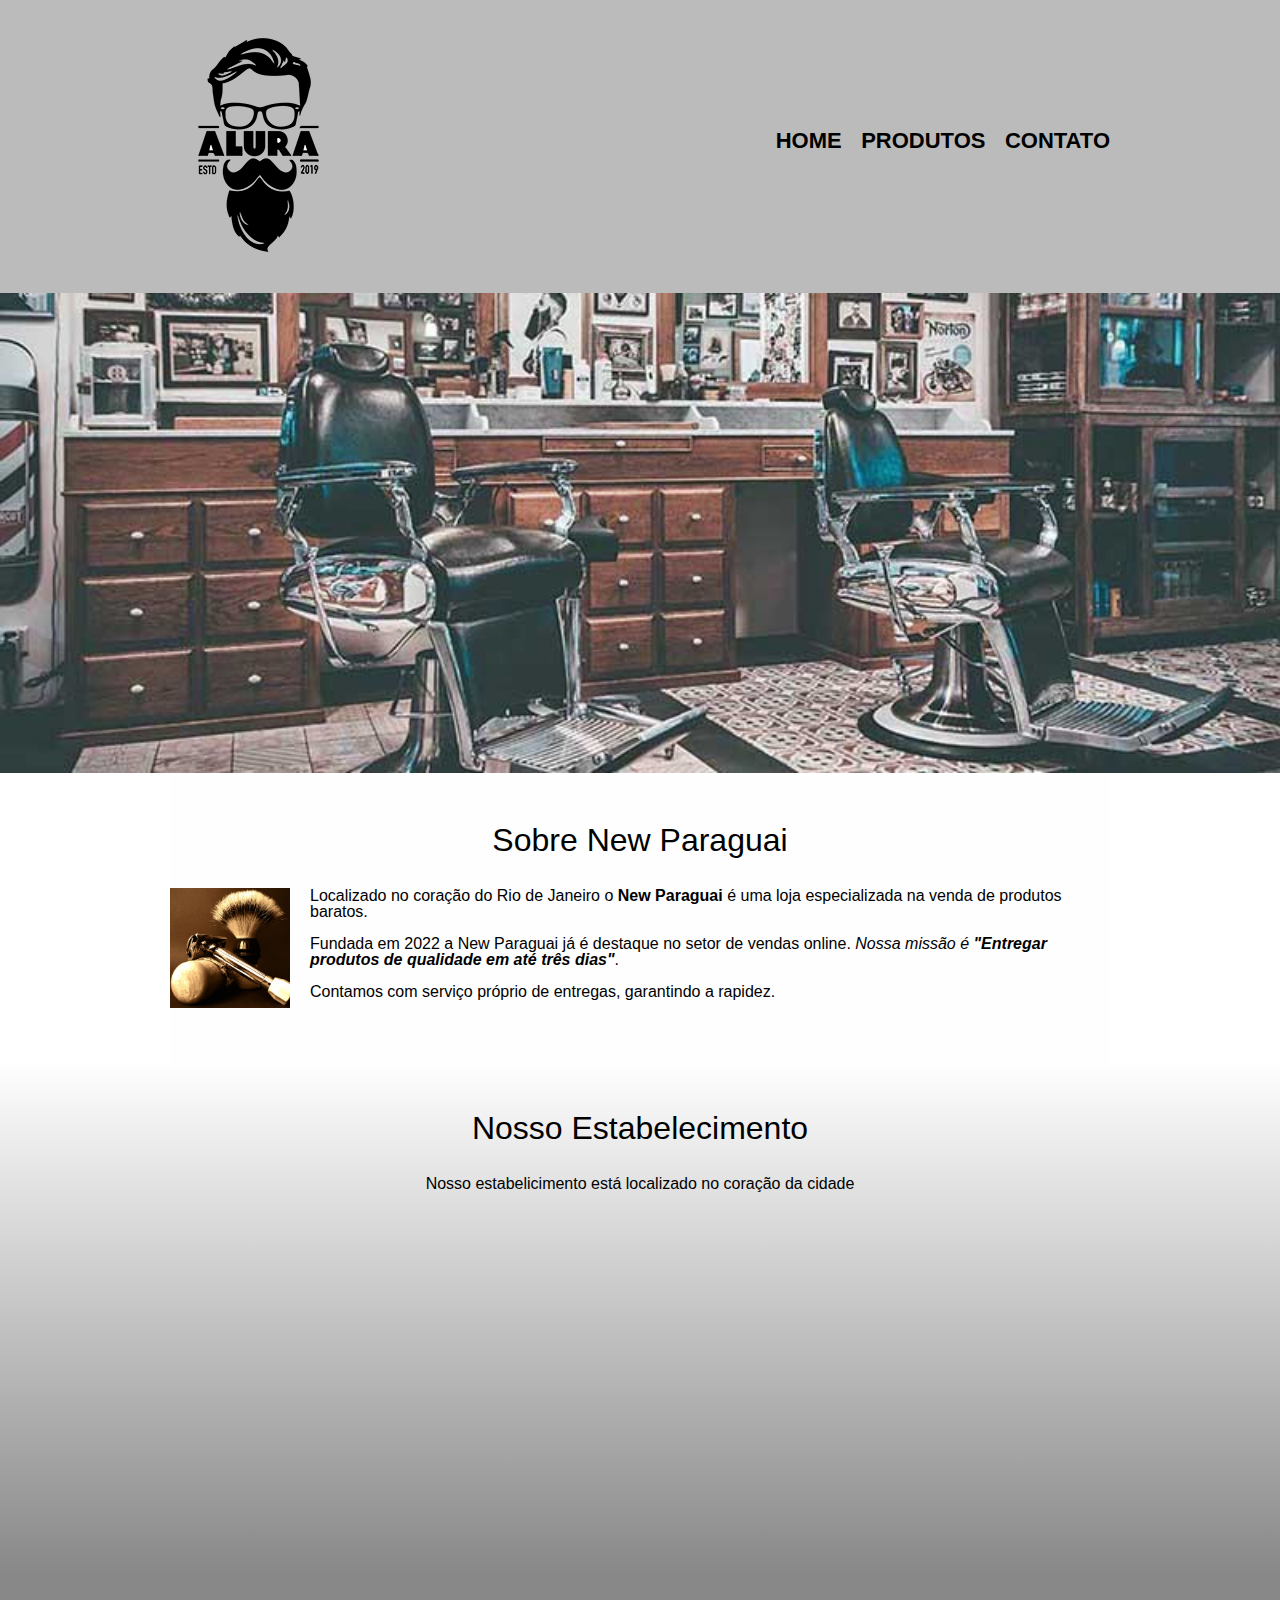
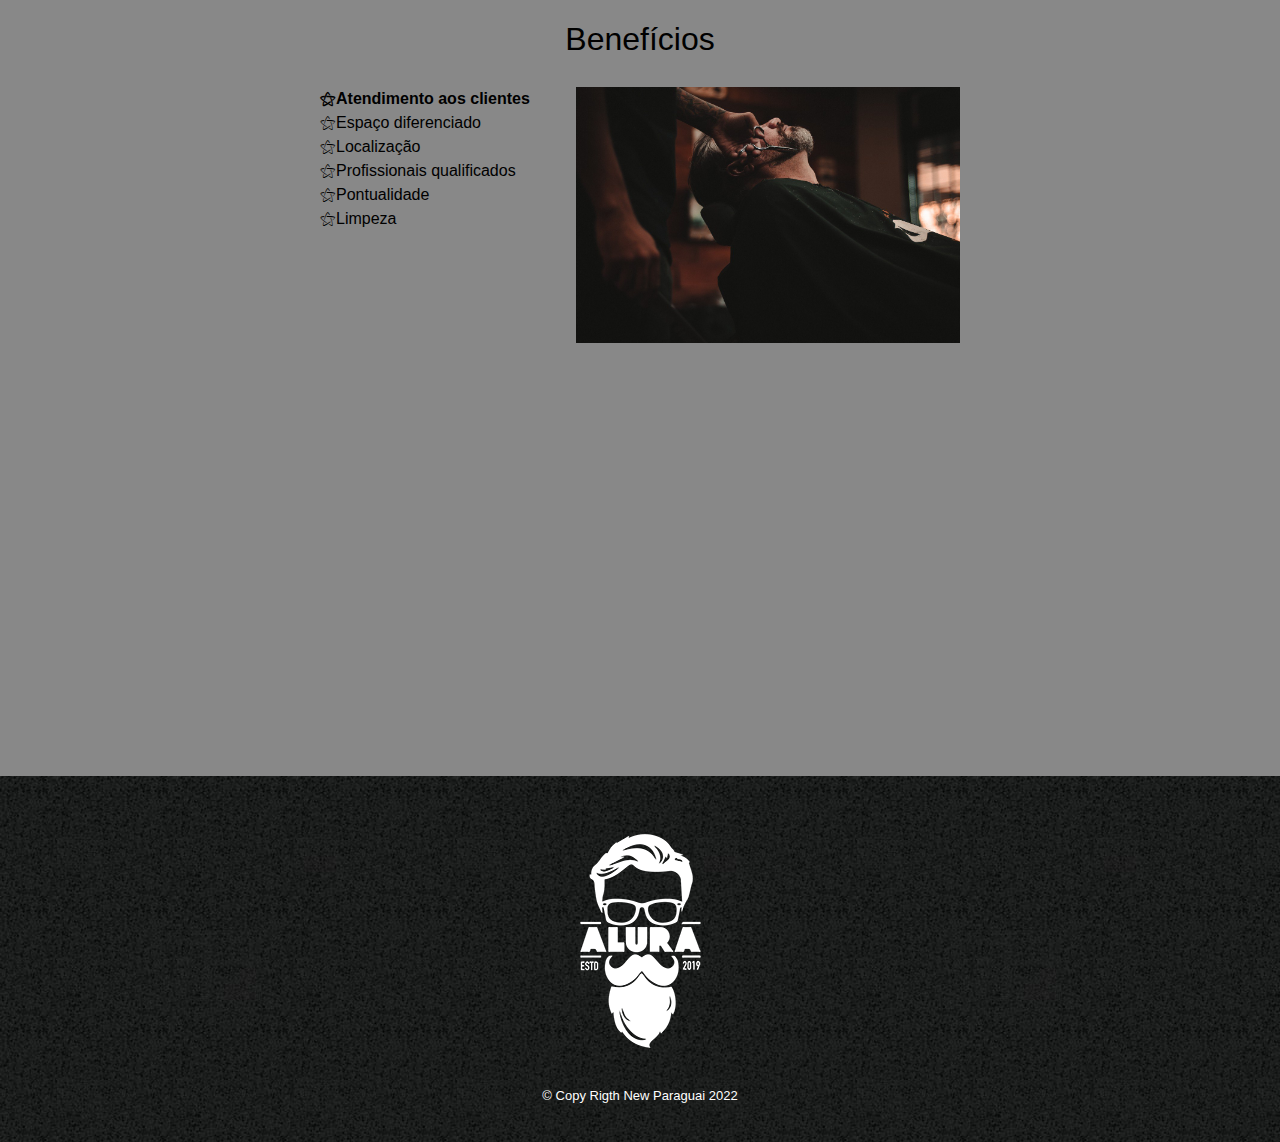
<file: front/index.html>
<!DOCTYPE html>
<html lang="pt-br">
<head>
    <meta charset="UTF-8">
    <title>New Paraguai</title>
    <link rel="stylesheet" href="reset.css">
    <link rel="stylesheet" href="style.css">
    <link rel="https://fonts.googleapis.com/css?family=Montserrat&display=swap" rel="stylesheet">
    <meta http-equiv="X-UA-Compatible" content="IE=edge">
    <meta name="viewport" content="width=device-width, initial-scale=1.0">
    

</head>
<body>

    <header>
        <div class="caixa-navegacao">
            <h1><img src="logo.png"></h1>
            <nav>
                <ul>
                    <li><a href="index.html">Home</a></li>
                    <li><a href="produtos.html">Produtos</a></li>
                    <li><a href="contato.html">Contato</a></li>
                </ul>
            </nav>
        </div>
    </header>

    <img class="banner" src="banner.jpg">

    <main>
        <section class="principal">
            <h2 class="tituloPrincipal">Sobre New Paraguai</h1>

            <img class="utensilios" src="utensilios.jpg" alt="Utensilios de um barbeiro">

            <p >Localizado no coração do Rio de Janeiro o <strong>New Paraguai</strong> é uma loja especializada
                na venda de produtos baratos.</p>
            <p id ="missao">Fundada em 2022 a New Paraguai já é destaque no setor de vendas online.
                <em>Nossa missão é <strong>"Entregar produtos de qualidade em até três dias"</strong></em>.</p>
            <p >Contamos com serviço próprio de entregas, garantindo a rapidez.</p>
        </section>

        <section class="mapa">

            <h3 class="tituloPrincipal">Nosso Estabelecimento</h3>
            <p>Nosso estabelicimento está localizado no coração da cidade</p>
            <div class="mapaConteudo">
                <iframe src="https://www.google.com/maps/embed?pb=!1m18!1m12!1m3!1d3673.954274605691!2d-43.
                212675885601854!3d-22.95191104525169!2m3!1f0!2f0!3f0!3m2!1i1024!2i768!4f13.1!3m3!1m2!
                1s0x997fd5984aa13f%3A0x9dc984d7019502de!2sCristo%20Redentor!5e0!3m2!1spt-BR!2sbr!
                4v1663011030792!5m2!1spt-BR!2sbr"
                width="100%" height="300" style="border:0;" allowfullscreen=""
                loading="lazy" referrerpolicy="no-referrer-when-downgrade"></iframe>
            </div>

        </section>

        <section class="beneficios">
            <h3 class="tituloPrincipal">Benefícios</h2>

            <div class="conteudoBeneficios">
                <ul class="listaBeneficios">
                    <li class="itens">Atendimento aos clientes</li>
                    <li class="itens">Espaço diferenciado</li>
                    <li class="itens">Localização</li>
                    <li class="itens">Profissionais qualificados</li>
                    <li class="itens">Pontualidade</li>
                    <li class="itens">Limpeza</li>
                </ul><img src="beneficios.jpg" class="imagemBeneficios"> <!--quando se usa display inline-block, até os espaços nocódigo são considerados. por isso temos que deixar uma tag junta da outra-->
            </div>

            <div class="video">
                <iframe width="100%" height="315" src="https://www.youtube.com/embed/wcVVXUV0YUY" 
                title="YouTube video player" frameborder="0" allow="accelerometer; autoplay; clipboard-write;
                encrypted-media; gyroscope; picture-in-picture" allowfullscreen></iframe>
            </div>
        </section>
    </main>
        <footer>

            <img src="logo-branco.png">
            <p class="copyrigth">&copy; Copy Rigth New Paraguai 2022</p>
     
        </footer>

</body>
</html>
</file>
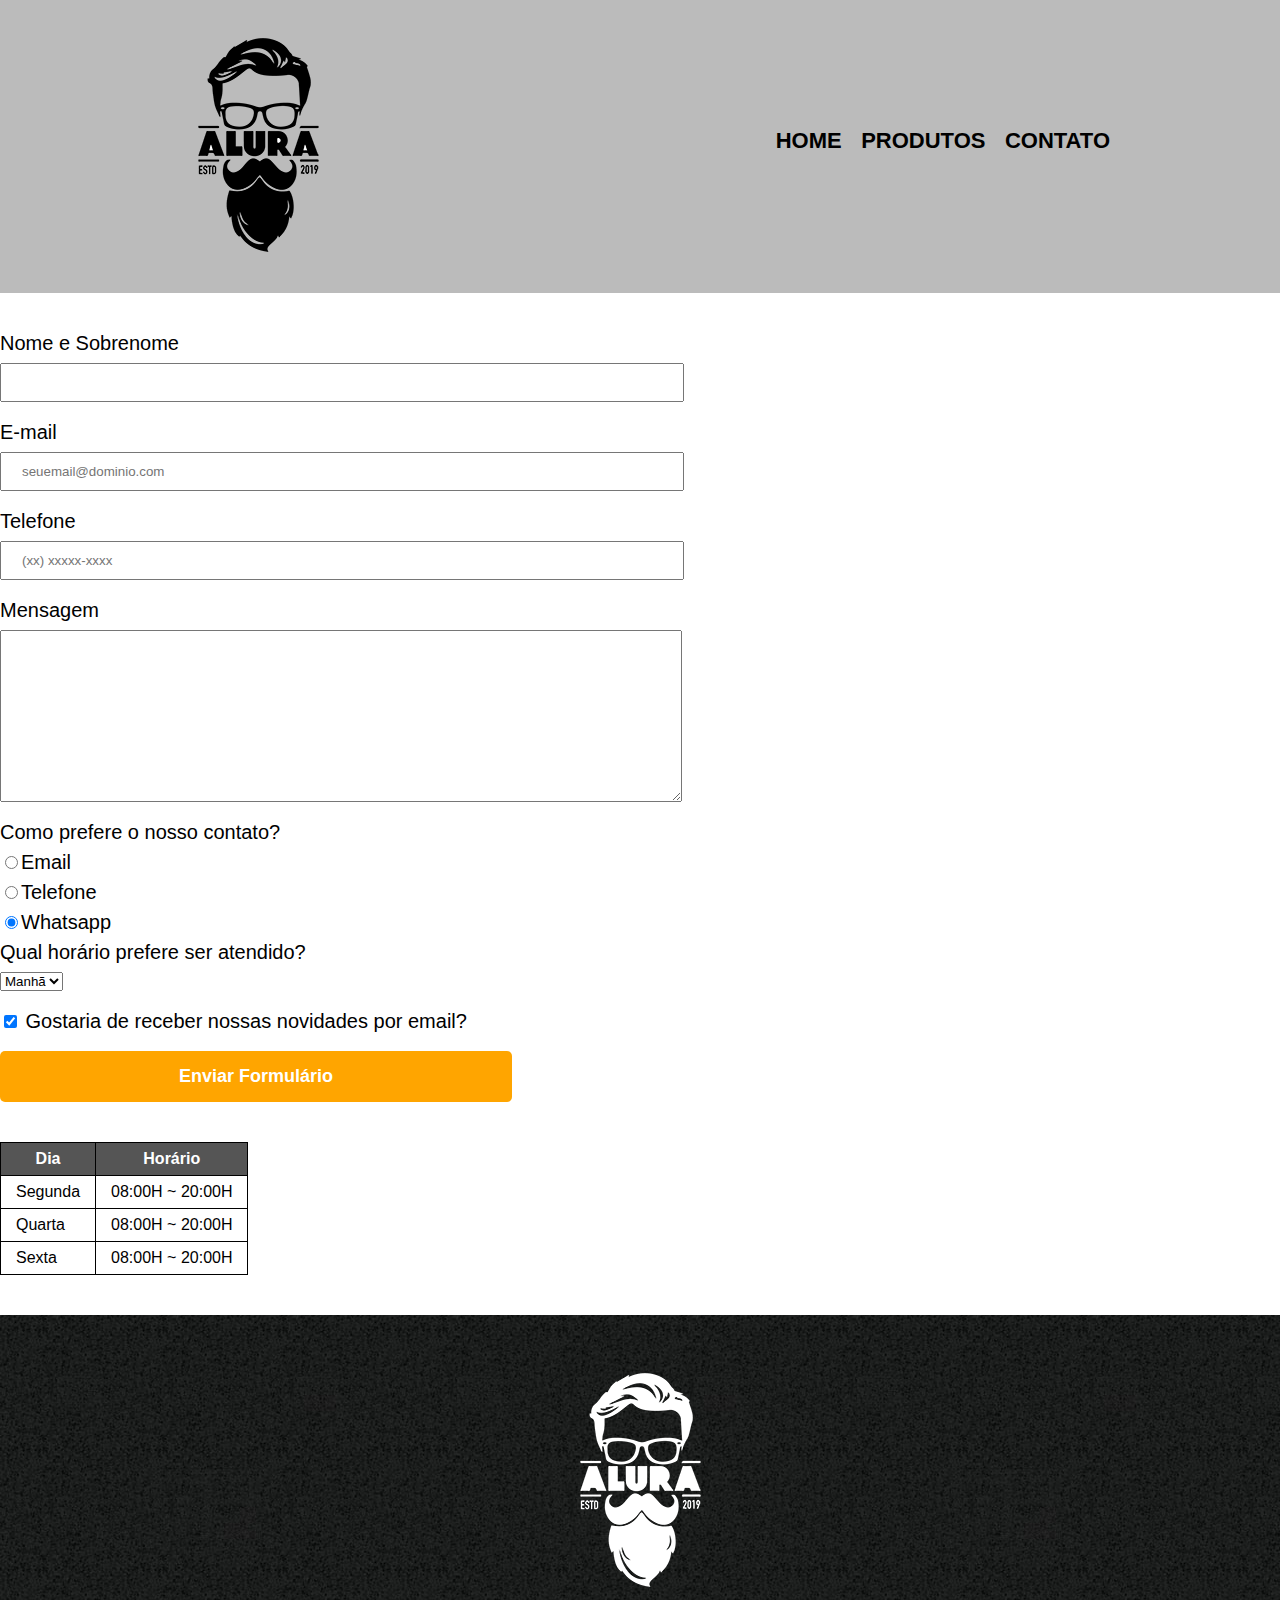
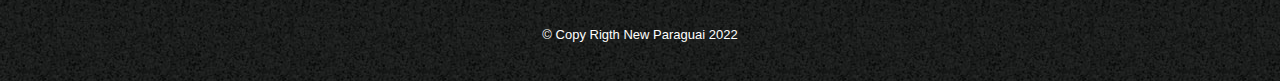
<file: front/contato.html>
<!DOCTYPE html>
<html lang="en">
<head>
    <meta charset="UTF-8">
    <title>contatos - New Paraguai</title>
    <link rel="stylesheet" href="reset.css">
    <link rel="stylesheet" href="style.css">
    <meta http-equiv="X-UA-Compatible" content="IE=edge">
    <meta name="viewport" content="width=device-width, initial-scale=1.0">
    
</head>
<body>
    
    <header>
        <div class="caixa-navegacao">
            <h1><img src="logo.png" alt="Logo da Barbearia Alura"></h1>
            <nav>
                <ul>
                    <li><a href="index.html">Home</a></li>
                    <li><a href="produtos.html">Produtos</a></li>
                    <li><a href="contato.html">Contato</a></li>
                </ul>
            </nav>
        </div>
    </header>

    <main>

        <form>
            <label for="nomesobrenome">Nome e Sobrenome</label> <!--label se refere ao input e sempre estarão juntos -->
            <input type="text" id="nomesobrenome" class="input-padrao" required> <!--required faz com que o campo tenha q ser preenchido obrigatoriamente-->

            <label for="e-mail">E-mail</label>
            <input type="email" id="e-mail" class="input-padrao" required placeholder="seuemail@dominio.com"> <!--todo input precisa de um  tipo e o id de nome igual ao label-->

            <label for="telefone">Telefone</label>
            <input type="tel" id="telefone" class="input-padrao" required placeholder="(xx) xxxxx-xxxx"> <!--placeholder faz o campo ser preenchido até o usuário digitar-->

            <label for="mensagem" >Mensagem</label>
            <textarea cols="70" rows="10" id="mensagem" class="input-padrao" required></textarea>

            <fieldset> <!--para organizar e fazer algo direcionado para um grupo especifico de formulário usamos fieldset-->
                <legend>Como prefere o nosso contato?</legend> <!--para títulos no fieldset se usa a tag legend-->

                <label for="radio-email"><input type="radio" name="contato" value="e-mail" id="radio-email">Email</label>
                 <!--name="" faz com que os 3 façam parte do mesmo grupo, assim quando osegundo é marcado, o anterior é desmarcado -->

                <label for="radio-telefone"><input type="radio" name="contato" value="telefone" id="radio-telefone">Telefone</label>

                <label for="radio-whatsapp"><input type="radio" name="contato" value="whatsapp" id="radio-whatsapp" checked>Whatsapp</label> <!--checked faz com que essa opção esteja marcada por padrão--> 
            </fieldset>
                
            <fieldset>
                <legend>Qual horário prefere ser atendido?</legend>
                <select>
                    <option>Manhã</option>
                    <option>Tarde</option>
                    <option>Noite</option>
                </select>
            </fieldset>

            <label class="checkbox"><input type="checkbox" checked> Gostaria de receber nossas novidades por email?</label> <!--é possivel colocar input dentro da tag label-->
           
            <input type="submit" value="Enviar Formulário" class="enviar"> <!--value garante que o nome esteja em portugues na página-->

        </form> 

        <table> <!--Na criação,primeiro cria a quantidade de linhas desejadas(tr) e depois o numero de colunas(td)-->
            <thead><!--em vez de <tr> usa-se <thead> para indicar que é o cabeçalho-->
                <tr>
                    <th>Dia</th> <!--como é cabeçalho, usa-se <th> em vez de <td>-->
                    <th>Horário</th>
                </tr>
            </thead>
            <tbody> <!--usa-se <tbody> para mostrar que é o corpo da tabela-->
                <tr>
                    <td>Segunda</td>
                    <td>08:00H ~ 20:00H</td>
                </tr>
                <tr>
                    <td>Quarta</td>
                    <td>08:00H ~ 20:00H</td>
                </tr>
                <tr>
                    <td>Sexta</td>
                    <td>08:00H ~ 20:00H</td>
                </tr>
            </tbody>
        </table>

    </main>

    <footer>

        <img src="logo-branco.png" alt="Logo da Barbearia Alura">
        <p class="copyrigth">&copy; Copy Rigth New Paraguai 2022</p>

    </footer>
    
</body>
</html>
</file>
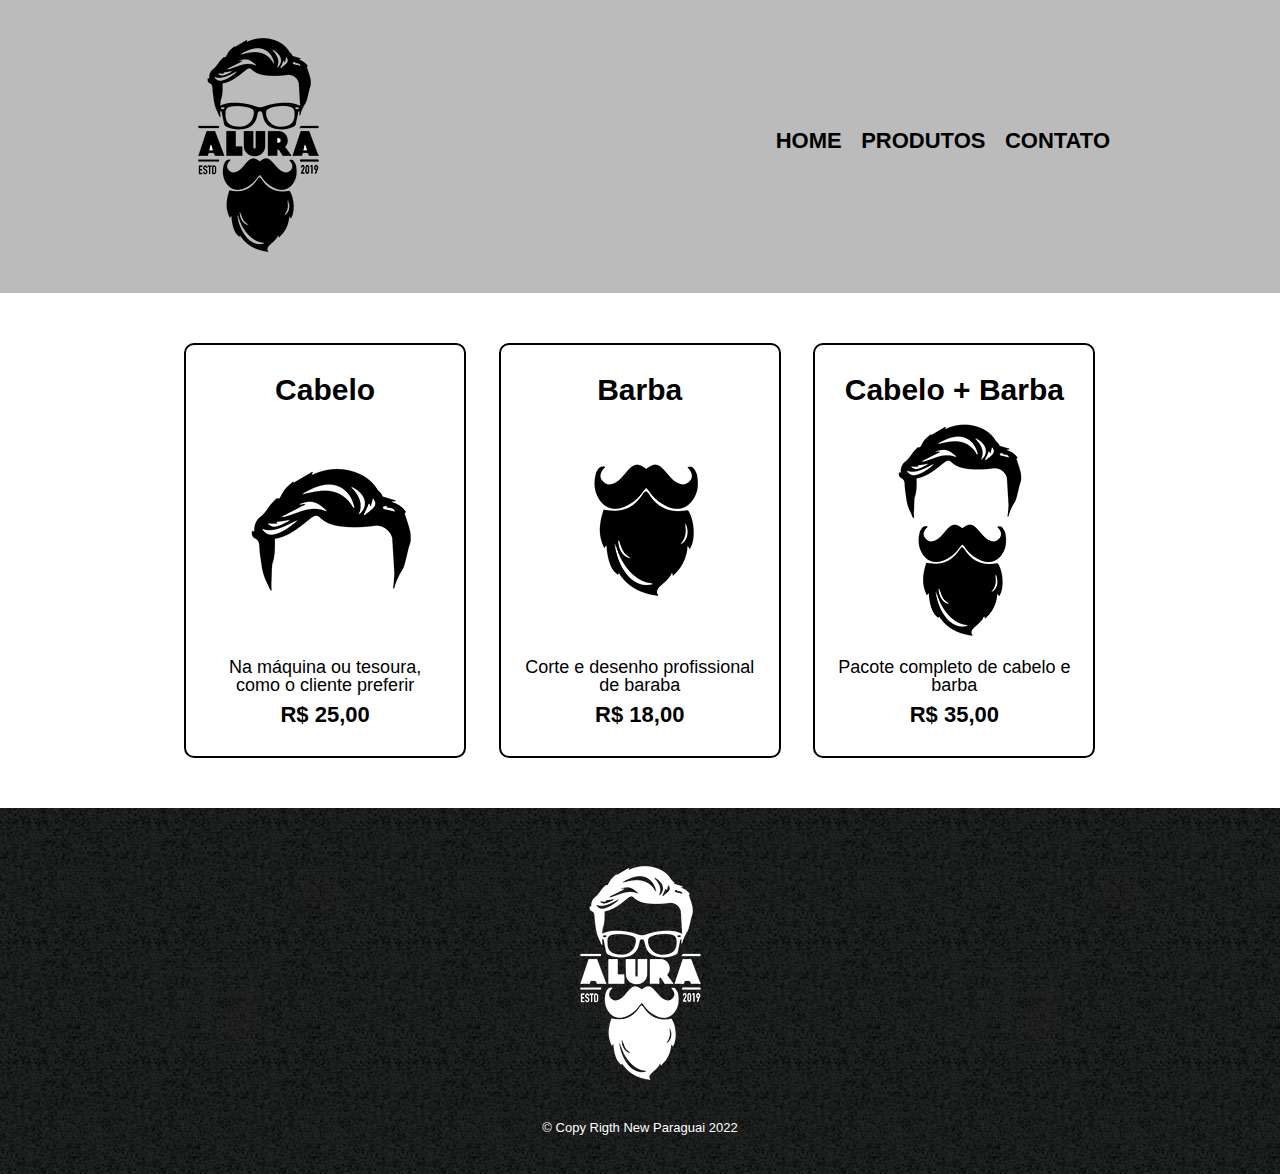
<file: front/produtos.html>
<!DOCTYPE html>
<html lang="en">
<head>
    <meta charset="UTF-8">
    <title>Produtos - New Paraguai</title>
    <link rel="stylesheet" href="reset.css">
    <link rel="stylesheet" href="style.css">
    <meta http-equiv="X-UA-Compatible" content="IE=edge">
    <meta name="viewport" content="width=device-width, initial-scale=1.0">
    
</head>
<body>
    
    <header>
        <div class="caixa-navegacao">
            <h1><img src="logo.png"></h1>
            <nav>
                <ul>
                    <li><a href="index.html">Home</a></li>
                    <li><a href="produtos.html">Produtos</a></li>
                    <li><a href="contato.html">Contato</a></li>
                </ul>
            </nav>
        </div>
    </header>

    <main>
        <ul class="produtos">
            <li>
                <h2>Cabelo</h2>
                <img src="cabelo.jpg">
                <p class="produto-descricao">Na máquina ou tesoura, como o cliente preferir</p>
                <p class="produto-preco">R$ 25,00</p>
            </li>
            <li>
                <h2>Barba</h2>
                <img src="barba.jpg">
                <p class="produto-descricao">Corte e desenho profissional de baraba</p>
                <p class="produto-preco">R$ 18,00</p>
            </li>
            <li>
                <h2>Cabelo + Barba</h2>
                <img src="cabelo+barba.jpg">
                <p class="produto-descricao">Pacote completo de cabelo e barba</p>
                <p class="produto-preco">R$ 35,00</p>
            </li>
        </ul>
    </main>

    <footer>

        <img src="logo-branco.png">
        <p class="copyrigth">&copy; Copy Rigth New Paraguai 2022</p>

    </footer>
    
</body>
</html>
</file>
<file: front/style.css>
body {
    font-family: 'Montserrat', sans-serif;
}

header {
    background: #bbbbbb;
    padding: 20px 0;
}

.caixa-navegacao { 
    position: relative;
    width: 940px;
    margin: 0 auto;
}

nav {
    position: absolute;
    top: 110px;
    right: 0px;
}

nav li {
    display: inline;
    margin: 0 0 0 15px;
}

nav a {
    text-transform: uppercase;
    color: #000000;
    font-weight: bold;
    font-size: 22px;
    text-decoration: none;
}

nav a:hover {
    color: #c78c19;
    text-decoration: underline;
}

.produtos {
    width: 940px;
    margin: 0 auto;
    padding: 50px 0;
}

.produtos li {
    display: inline-block;
    text-align: center;
    width: 30%;
    vertical-align: top;
    margin: 0 1.5%;    /* 30% cada mais 1.5% entre eles = 100% */
    padding: 30px 20px; /* esse padding faz a conta quebrar e os produtos desalinham (box sizing para resolver */
    box-sizing: border-box;
    border: 2px solid #000000;
    border-radius: 10px;
}

.produtos li:hover {
    color: #c78c19;
}

.produtos li:active {   /*enquanto o mouse estiver clicado no item*/
    border-color: #088c19;
}

.produtos li:hover h2 {
    font-size: 34px;
}

.produtos h2 {
    font-size: 30px;
    font-weight: bold;
}

.produto-descricao {
    font-size: 18px;
}

.produto-preco {
    font-size: 22px;
    font-weight: bold;
    margin: 10px 0 0 0;
}

footer {
    text-align: center;
    background: url(bg.jpg);  /*para adicionanr imagem sem ser pelo html*/
    padding: 40px;
}

.copyrigth {
    color: #ffffff;
    font-size: 13px;
    margin: 20px 0 0;
}

main {
    
}

form {
    margin: 40px 0;
}

form label, form legend {
    display: block;
    font-size: 20px;
    margin: 0 0 10px;
}

.input-padrao {
    display: block;
    margin: 0 0 20px;
    padding: 10px 20px;
    width: 50%;
}

.checkbox {
    margin: 20px 0;
}

.enviar {
    width: 40%;
    padding: 15px 0;
    background-color: orange;
    color: white;
    font-weight: bold;
    font-size: 18px;
    border: none;
    border-radius: 5px;
    transition: 1s all; /* background-color no lugar de all só mudaria um elemento*/
    cursor: pointer;
}

.enviar:hover {
    background-color: darkorange;
    /*transform: scale(1.2);  -->  com duas tag transform distintas, a segunda iria sobrescrever a primeira */
    transform: scale(1.2) rotate(360deg);
}

table {
    margin: 20px 0 40px;
}

thead {
    background: #555555;
    color: white;
    font-weight: bold;
}

td, th {
    border: 1px solid #000000;
    padding: 8px 15px;
}

/*Css da página inicial*/

.banner {
    width: 100%;
}

.tituloPrincipal {
    text-align: center;
    font-size: 2em;
    margin: 0 0 1em;
    clear: left;     /* limpa toda a alteração que o float(utensilios) fez no resto da página*/
}

.principal {
    padding: 3em 0;
    background: #FEFEFE;
    width: 940px;
    margin: 0 auto;
}

.principal p {
    margin: 0 0 1em;
}

.principal strong {
    font-weight: bold;
}

.principal em {
    font-style: italic;
}

.utensilios {
    width: 120px;
    float: left;   /*float afeta todo o comportamento da pagina que está abaixo. necessário limpar o float (.tituloPrincipal)*/
    margin: 0 20px 20px 0;
}

.mapa {
    padding: 3em 0;
    background: linear-gradient(#FEFEFE , #888888);
}

.mapaConteudo {
    width: 940px;
    margin: 0 auto;
}

.mapa p {
    margin: 0 0 2em;
    text-align: center;
}

.beneficios {
    padding: 3em 0;
    background: #888888;
}

.conteudoBeneficios {
    width: 640px;
    margin: 0 auto;
}

.listaBeneficios {
    width: 40%;
    display: inline-block;
    vertical-align: top;
}

.itens {
    line-height: 1.5;
}

.itens:first-child {
    font-weight: bold;
}

.itens:before {
    content: "⚝";
}

.imagemBeneficios {
    width: 60%;
}

.video {
    width: 560px;
    margin: 2em auto;
}

/* Seletores Avançados

(seleciona o primeiro filho "p" direto da section. aplica pro primeiro p e ignora os outros)

section > p {  
    background: red
}

(seleciona apenas o parágrafo e vem após a imagem. seleciona um irmão direto)

img + p {
    background: blue;
}

(vai selecionar todos os parágrfos após a imagem)

img ~ p {
background: yellow;
}

(seleciona todos os parágrafos que NÃO são a missão)
.principal p:not(#missao) {
background: orange;
}
*/


/*Adaptando para dispositivos móveis*/

@media screen and (max-width: 480px) {
    .caixa-navegacao, .principal, .conteudoBeneficios, .mapaConteudo, .video {
        width: auto;
    }

    h1 {
        text-align: center;
    }

    nav {
        position: static;
    }

    .listaBeneficios, .imagemBeneficios {
        width: 100%;
    }

    h2 {
        width: 100%;
        display: block;
        margin: 20px 0;
    }

    main {
        width: 50%;
        display: block;
        padding: auto;
    }

    .produtos li {
        width: 30%;
        display: block;
        padding: 20px 20px;
        margin: 20px 0 20px 80px;
    }

    .produto-descricao {
        margin: 20px 0 0 0;
    }

    form, table {
        padding: auto;
        margin: 15px 20px;
    }
}
</file>
